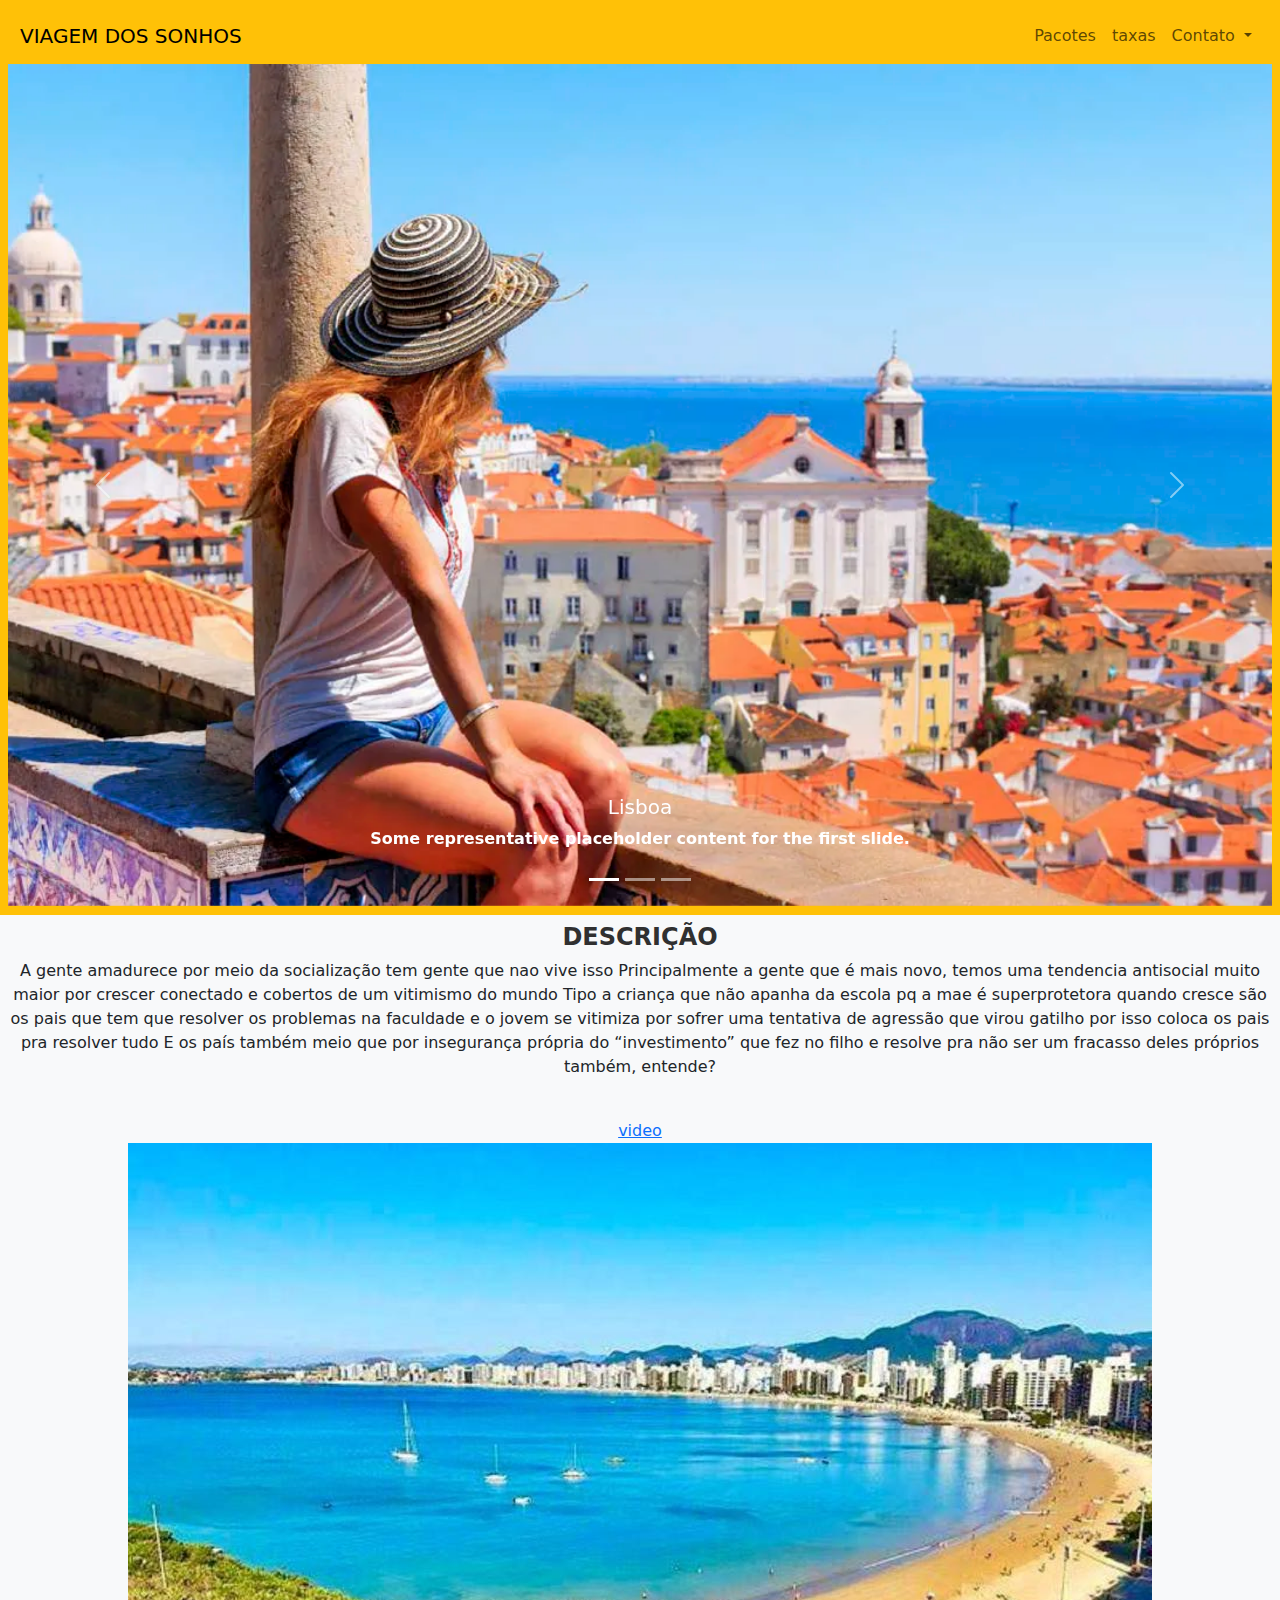
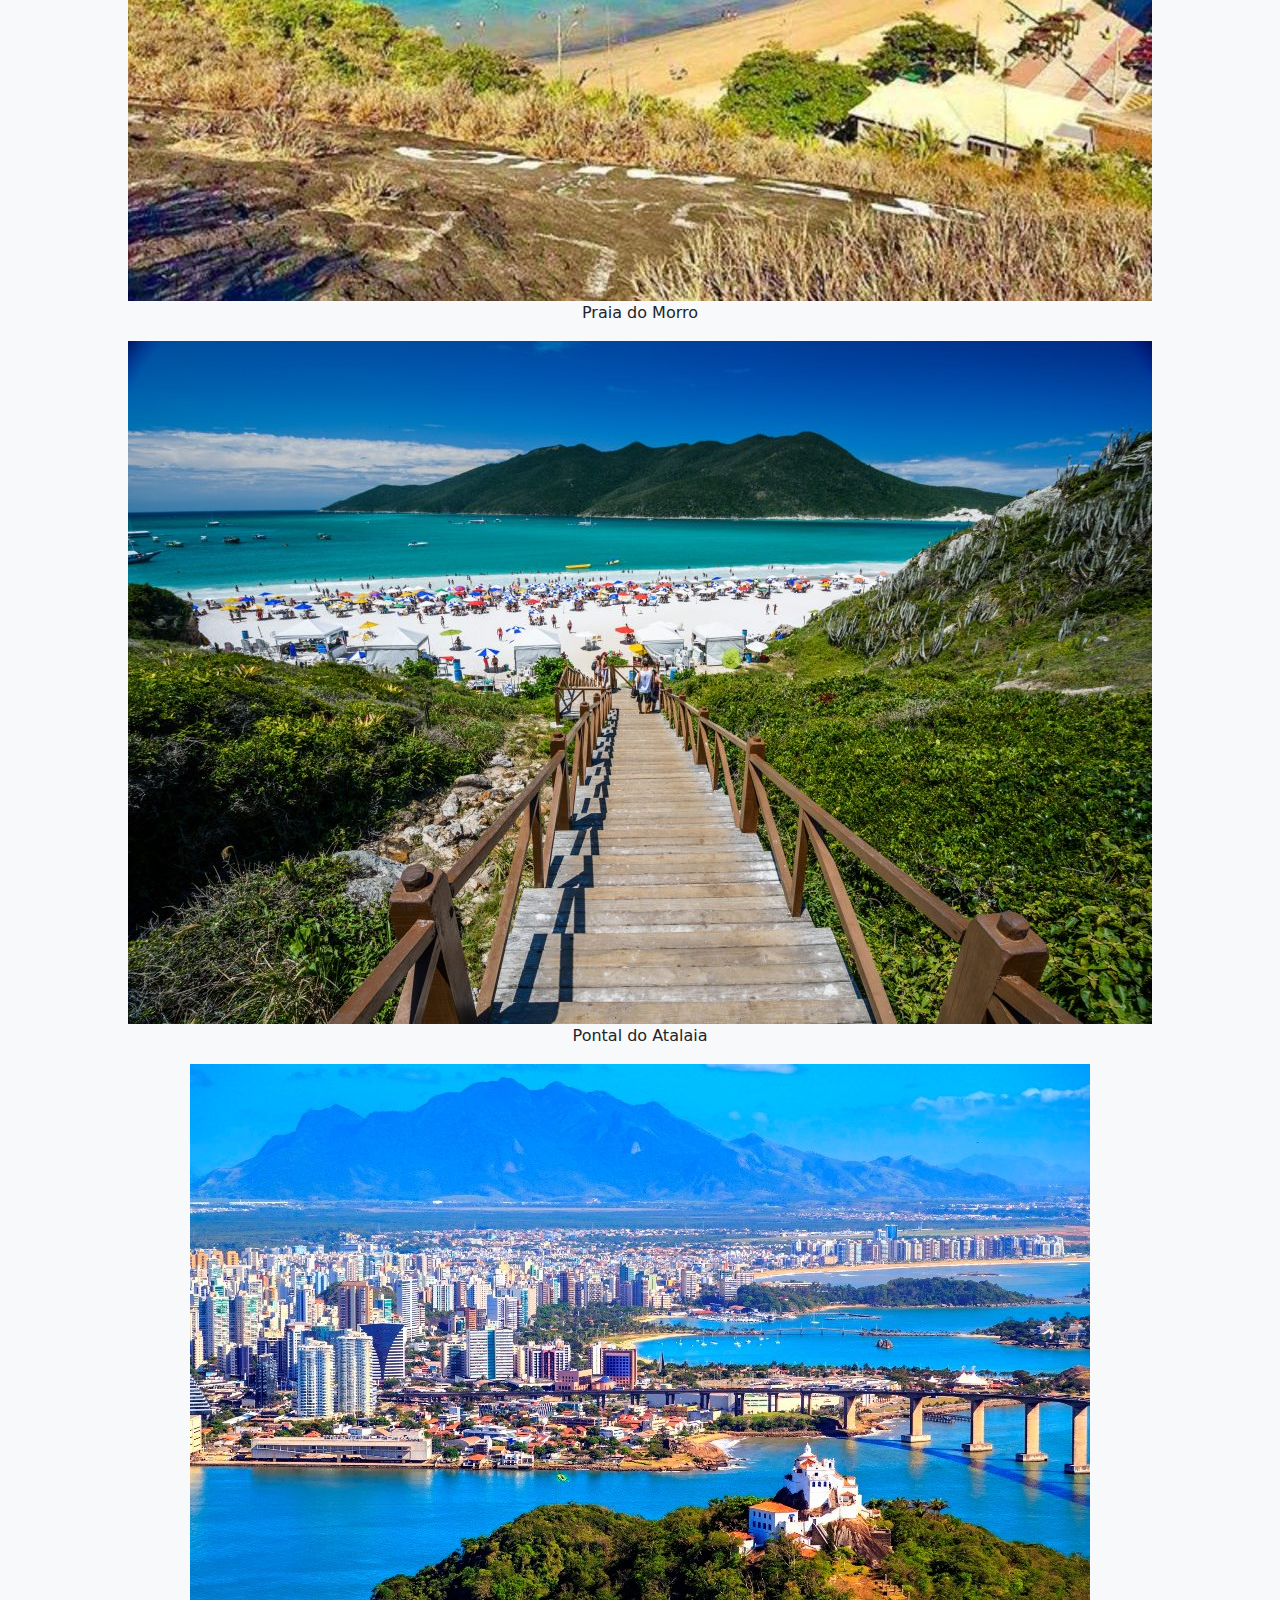
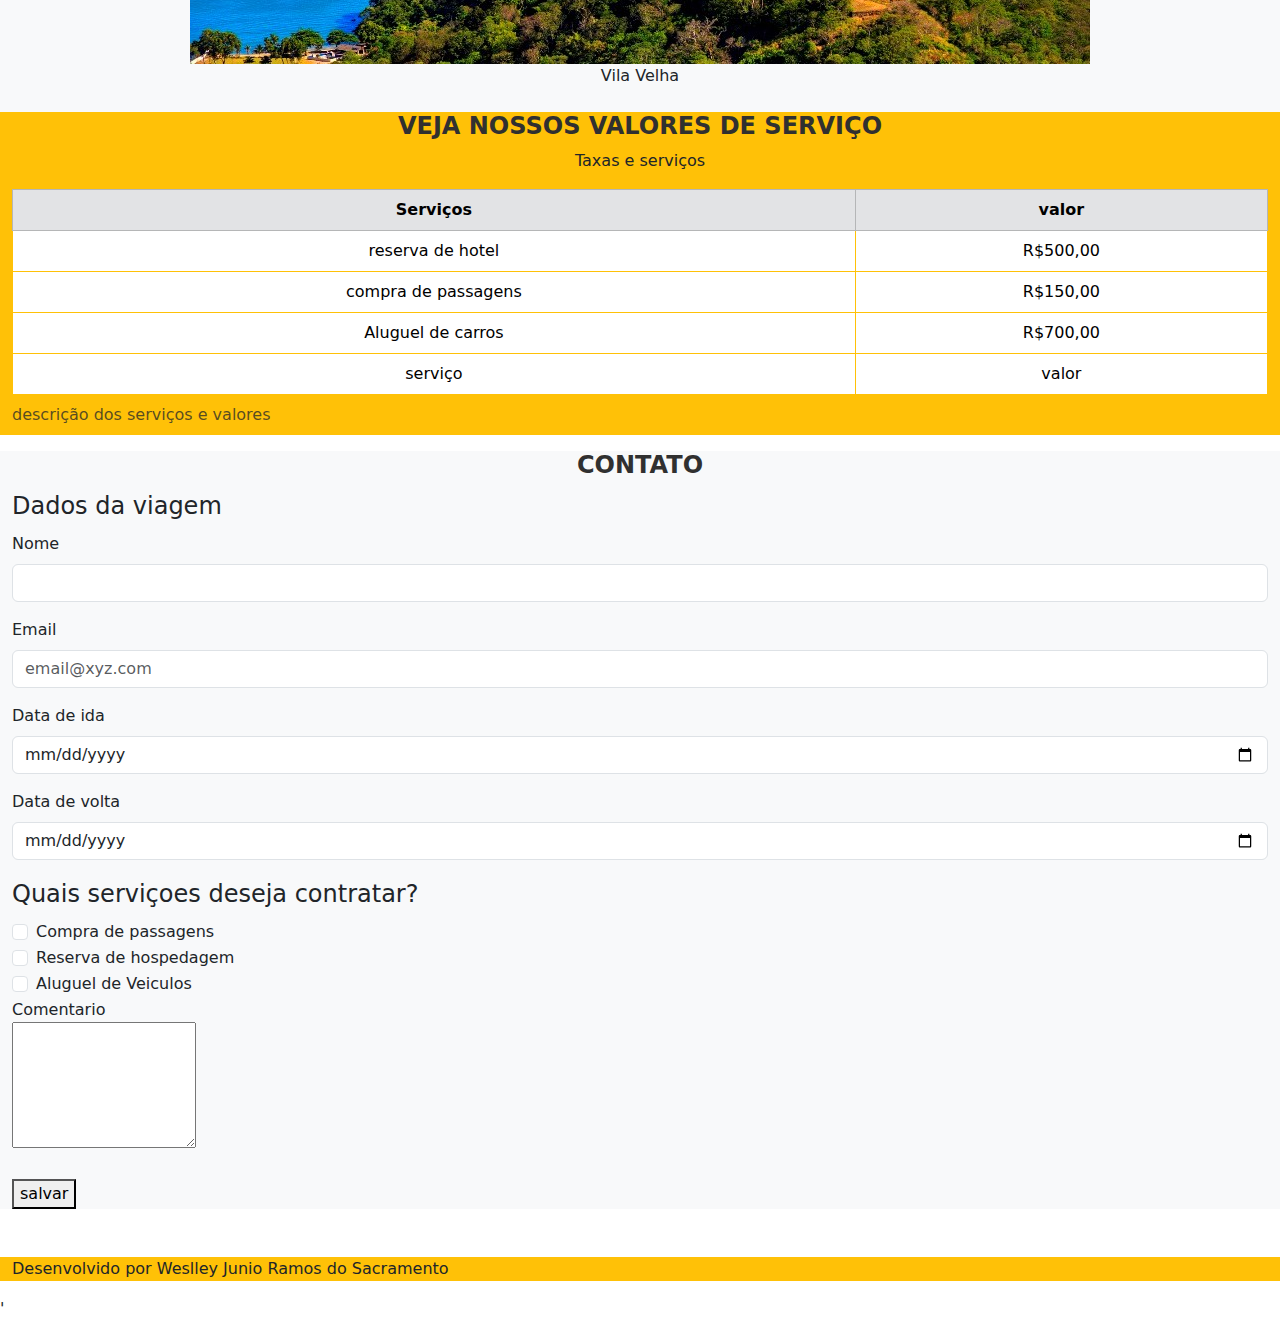
<file: minha_pagina.html>
<!DOCTYPE html>
<html lang="pt-BR">
<head>
    <meta charset="UTF-8">
    <meta name="viewport" content="width=device-width, initial-scale=1.0">
    <title>Viagem dos sonhos</title>
    <link href="https://cdn.jsdelivr.net/npm/bootstrap@5.3.3/dist/css/bootstrap.min.css" rel="stylesheet" integrity="sha384-QWTKZyjpPEjISv5WaRU9OFeRpok6YctnYmDr5pNlyT2bRjXh0JMhjY6hW+ALEwIH" crossorigin="anonymous">
    <link rel="stylesheet" href="style.css">
</head>
<body>
    <header class="container-fluid p-2 bg-warning text-center">
        <nav class="navbar navbar-expand-lg bg-warning">
            <div class="container-fluid">
              <a class="navbar-brand" href="#">VIAGEM DOS SONHOS</a>
              <button class="navbar-toggler" type="button" data-bs-toggle="collapse" data-bs-target="#navbarSupportedContent" aria-controls="navbarSupportedContent" aria-expanded="false" aria-label="Toggle navigation">
                <span class="navbar-toggler-icon"></span>
              </button>
              <div class="collapse navbar-collapse justify-content-end bg-warning" id="navbarSupportedContent">
                <ul class="navbar-nav">
                  <li class="nav-item">
                    <a class="nav-link" aria-current="page" href="#">Pacotes</a>
                  </li>
                  <li class="nav-item">
                    <a class="nav-link" href="#">taxas</a>
                  </li>
                  <li class="nav-item dropdown">
                    <a class="nav-link dropdown-toggle" href="#" role="button" data-bs-toggle="dropdown" aria-expanded="false">
                      Contato
                    </a>
                    <ul class="dropdown-menu">
                      <li><a class="dropdown-item" href="#">Action</a></li>
                      <li><a class="dropdown-item" href="#">Another action</a></li>
                      <li><hr class="dropdown-divider"></li>
                      <li><a class="dropdown-item" href="#">Something else here</a></li>
                    </ul>
                  </li>
                
                </ul>
              </div>
            </div>
          </nav>
          <div id="carouselExampleCaptions" class="carousel slide">
            <div class="carousel-indicators">
              <button type="button" data-bs-target="#carouselExampleCaptions" data-bs-slide-to="0" class="active" aria-current="true" aria-label="Slide 1"></button>
              <button type="button" data-bs-target="#carouselExampleCaptions" data-bs-slide-to="1" aria-label="Slide 2"></button>
              <button type="button" data-bs-target="#carouselExampleCaptions" data-bs-slide-to="2" aria-label="Slide 3"></button>
            </div>
            <div class="carousel-inner">
              <div class="carousel-item active">
                <img src="img/carousel/lisboa.jpg" class="d-block w-100" alt="...">
                <div class="carousel-caption d-none d-md-block">
                  <h5>Lisboa</h5>
                  <p>Some representative placeholder content for the first slide.</p>
                </div>
              </div>
              <div class="carousel-item">
                <img src="img/carousel/maldivas.jpg" class="d-block w-100" alt="...">
                <div class="carousel-caption d-none d-md-block">
                  <h5>Maldivas</h5>
                  <p>Some representative placeholder content for the second slide.</p>
                </div>
              </div>
              <div class="carousel-item">
                <img src="img/carousel/argentina.jpg" class="d-block w-100" alt="...">
                <div class="carousel-caption d-none d-md-block">
                  <h5>Argentina</h5>
                  <p>Some representative placeholder content for the third slide.</p>
                </div>
              </div>
            </div>
            <button class="carousel-control-prev" type="button" data-bs-target="#carouselExampleCaptions" data-bs-slide="prev">
              <span class="carousel-control-prev-icon" aria-hidden="true"></span>
              <span class="visually-hidden">Previous</span>
            </button>
            <button class="carousel-control-next" type="button" data-bs-target="#carouselExampleCaptions" data-bs-slide="next">
              <span class="carousel-control-next-icon" aria-hidden="true"></span>
              <span class="visually-hidden">Next</span>
            </button>
          </div>
          
        </header>
    <section class="container-fluid bg-light text-center p-2">
        <h2>Descrição</h2>
        <p>
            A gente amadurece por meio da socialização tem gente que nao vive isso
            Principalmente a gente que é mais novo, temos uma tendencia antisocial muito maior por crescer conectado e cobertos de um vitimismo do mundo
            Tipo a criança que não apanha da escola pq a mae é superprotetora quando cresce são os pais que tem que resolver os problemas na faculdade e o jovem se vitimiza por sofrer uma tentativa de agressão que virou gatilho por isso coloca os pais pra resolver tudo
            E os país também meio que por insegurança própria do “investimento” que fez no filho e resolve pra não ser um fracasso deles próprios também, entende?
        <br><br>
        
        </p>
        </p>
        <a href="https://youtu.be/oaiwdnUPWxo">video</a>
        <div class="row">
            <figure class="col text-center">
                <img src="img/praia do morro.jpeg" alt="Praia do Morro">
                <figcaption>Praia do Morro</figcaption>
            </figure>
            <figure class="col text-center">
                <img src="img/pontal do atalaia.jpeg" alt="Pontal do Atalaia">
                <figcaption>Pontal do Atalaia</figcaption>
            </figure>
            <figure class="col text-center">
                <img src="img/vila velha.jpeg" alt="Vila Velha">
                <figcaption>Vila Velha</figcaption>
            </figure>
        </div>
        </section>
        <section class="container-fluid bg-warning text-xl-center">
            <H2>Veja nossos valores de serviço</H2>
            <p>Taxas e serviços</p>
            <table class="table table warning table striped table-hover table-bordered border-warning">
                <caption>
                    descrição dos serviços e valores
                <thead class="table-secondary">
                    </caption>
                    <tr>
                    <th>
                        Serviços
                    </th>
                    <th>
                        valor
                    </th>
                </thead>
            <tbody>
                </tr>
                <tr>
                    <td>
                        reserva de hotel
                    </td>
                    <td>
                        R$500,00
                    </td>
                </tr>
                <tr>
                    <td>
                        compra de passagens
                    </td>
                    <td>
                        R$150,00
                    </td>
                </tr>
                <tr>
                    <td>
                        Aluguel de carros
                    </td>
                    <td>
                        R$700,00
                    </td>
                </tr>
            </tbody>
            <tfoot>
                <tr>
                    <td>
                        serviço
                    </td>
                    <td>
                        valor
                    </td>
                </tr>
            </tfoot>
            </table>
        </section>
        
    </section>
    
    
    
    <Section class="container-fluid bg-light">
        <h2 class="text-center">CONTATO</h2>
        <form method="GET" action="">
            <fieldset>
                <legend>Dados da viagem</legend>
                <div class="mb-3">
                <label class="form-label" for="nome">
                    Nome
                </label>
                <input type="text" class="form-control" name="nome" id="nome">
                </div>

                <div class="mb-3">
                    <label class="form-label" for="email">
                        Email
                    </label><br>
                    <input type="email" class="form-control" name="email" placeholder="email@xyz.com" required id="email">

                </div>

                <div class="mb-3">
                <label class="form-label" for="dataIda">
                    Data de ida
                </label>
                <input type="date" class="form-control" name="dataIda" id="dataIda">
                </div>
                <div class="mb-3">
                    <label class="form-label" for="dataVolta">
                        Data de volta
                    </label>
                    <input type="date" class="form-control" name="dataVolta" id="dataVolta"> 
                </div>
            
                
            </fieldset>

            <fieldset>
                <legend>Quais serviçoes deseja contratar?</legend>
                <div class="form-check">
                    <input type="checkbox" class="form-check-input" name="passagens" value="Passagens" id="comparaPassagens">
                    <label class="form-check-label" for="compraPassagens">
                        Compra de passagens
                    </label>
                </div>

                <div class="form-check">
                    <input type="checkbox" class="form-check-input" name="hospedagem" value="Hospedagem" id="compraHospedagem">
                    <label class="form-check-label" for="compraHospedagem">
                        Reserva de hospedagem
                    </label>
                </div>

                <div class="form-check">
                    <input type="checkbox" class="form-check-input" name="veiculos" value="Veiculos" id="aluguelVeiculos">
                    <label class="form-check-label" for="aluguelVeiculos">
                        Aluguel de Veiculos
                    </label>
                </div>

            </fieldset>

            <label>Comentario</label><br>
            <textarea rows="5" name="comentario"></textarea><br> <br>
            <button class="btn-btn-secondary">salvar</button>
        </form>
    </Section>
    <br><br>

    <footer class="container-fluid bg-warning">
        <p> Desenvolvido por Weslley Junio Ramos do Sacramento</p>
    </footer>
    <script src="https://cdn.jsdelivr.net/npm/bootstrap@5.3.3/dist/js/bootstrap.bundle.min.js" integrity="sha384-YvpcrYf0tY3lHB60NNkmXc5s9fDVZLESaAA55NDzOxhy9GkcIdslK1eN7N6jIeHz" crossorigin="anonymous"></script>
'   

</body>
</html>
</file>
<file: style.css>
header p {
    color:#ffffffff;
    font-weight: 600;
}

h1{
    font-size: 63px;
    color: #303030;
    padding: 15px;
    color:white;
    text-align: center;
}
h2{
    font-size: 24px;
    text-transform: uppercase;
    color: #303030;
    font-weight: 600;

}

.carousel .caption h5{
    font-size: 80px;
    color: #ffc107;
    text-shadow: 2px 2px 2px black;
}
</file>
